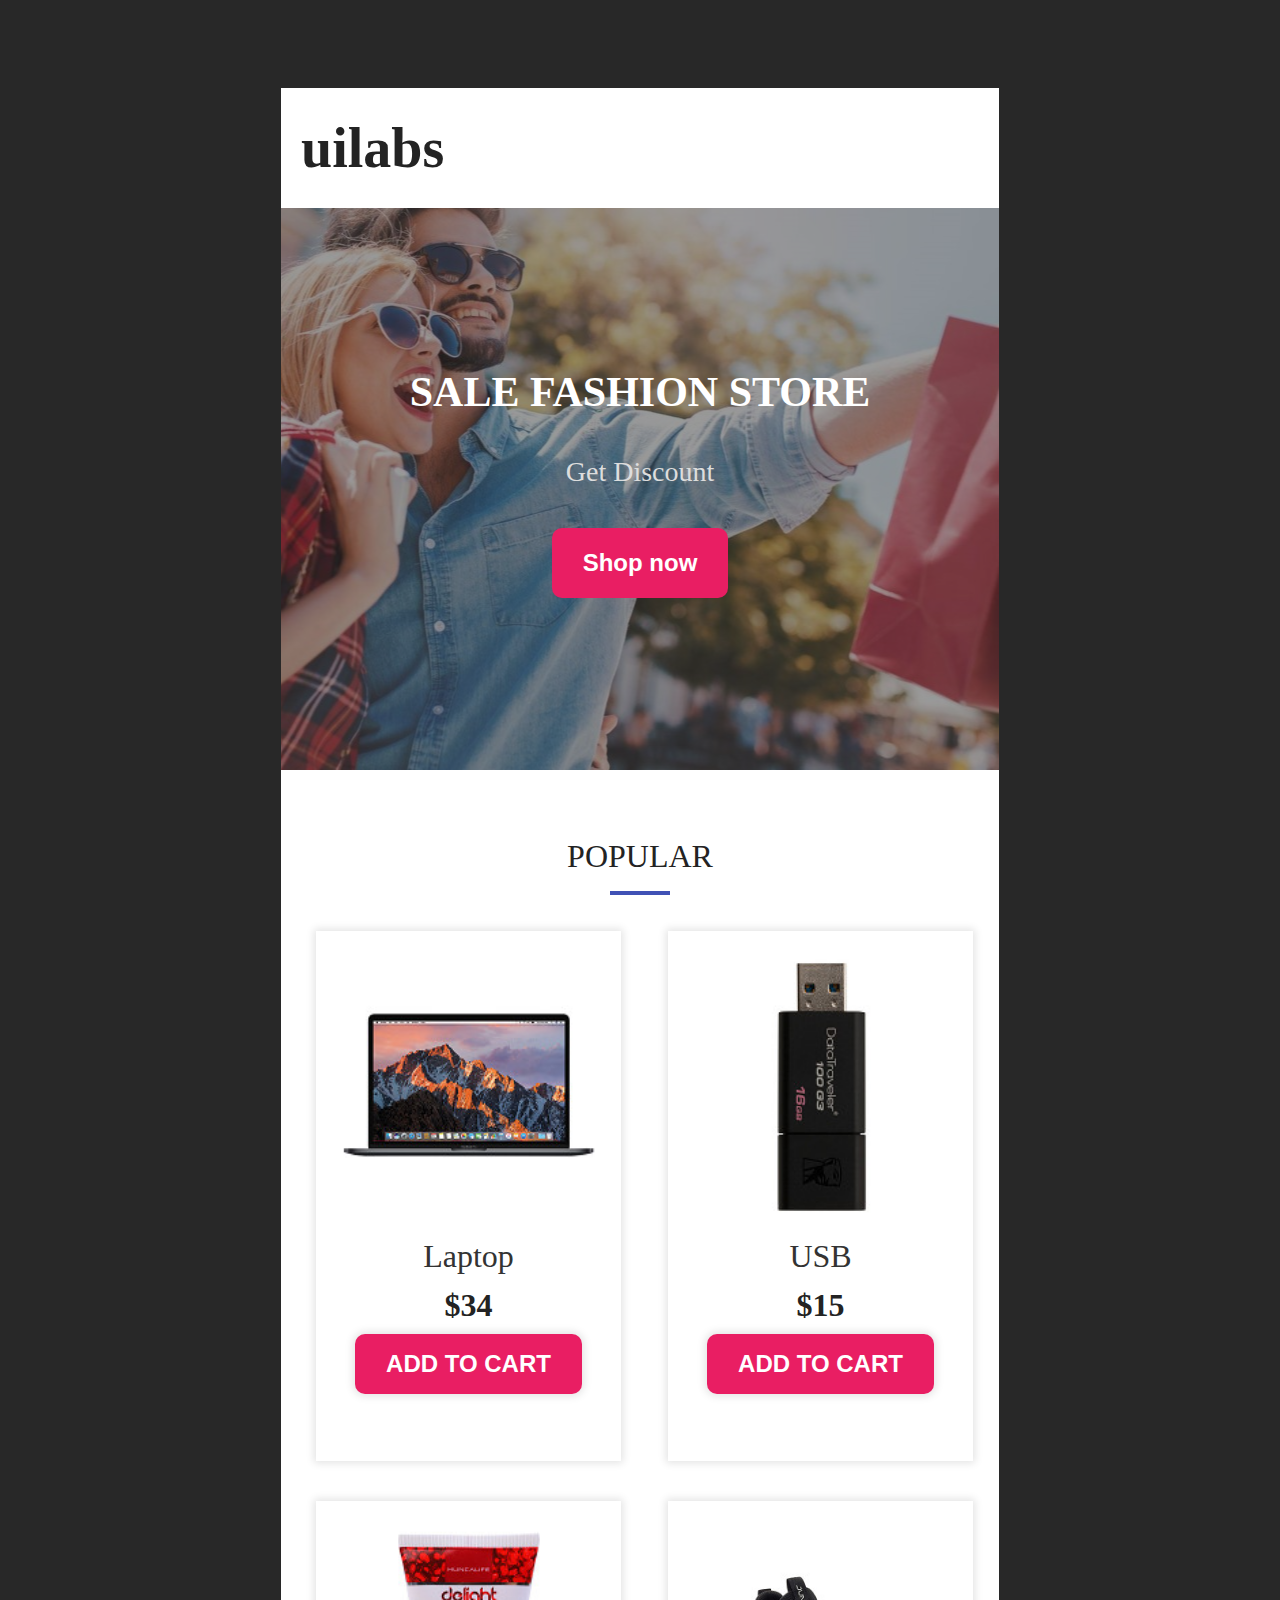
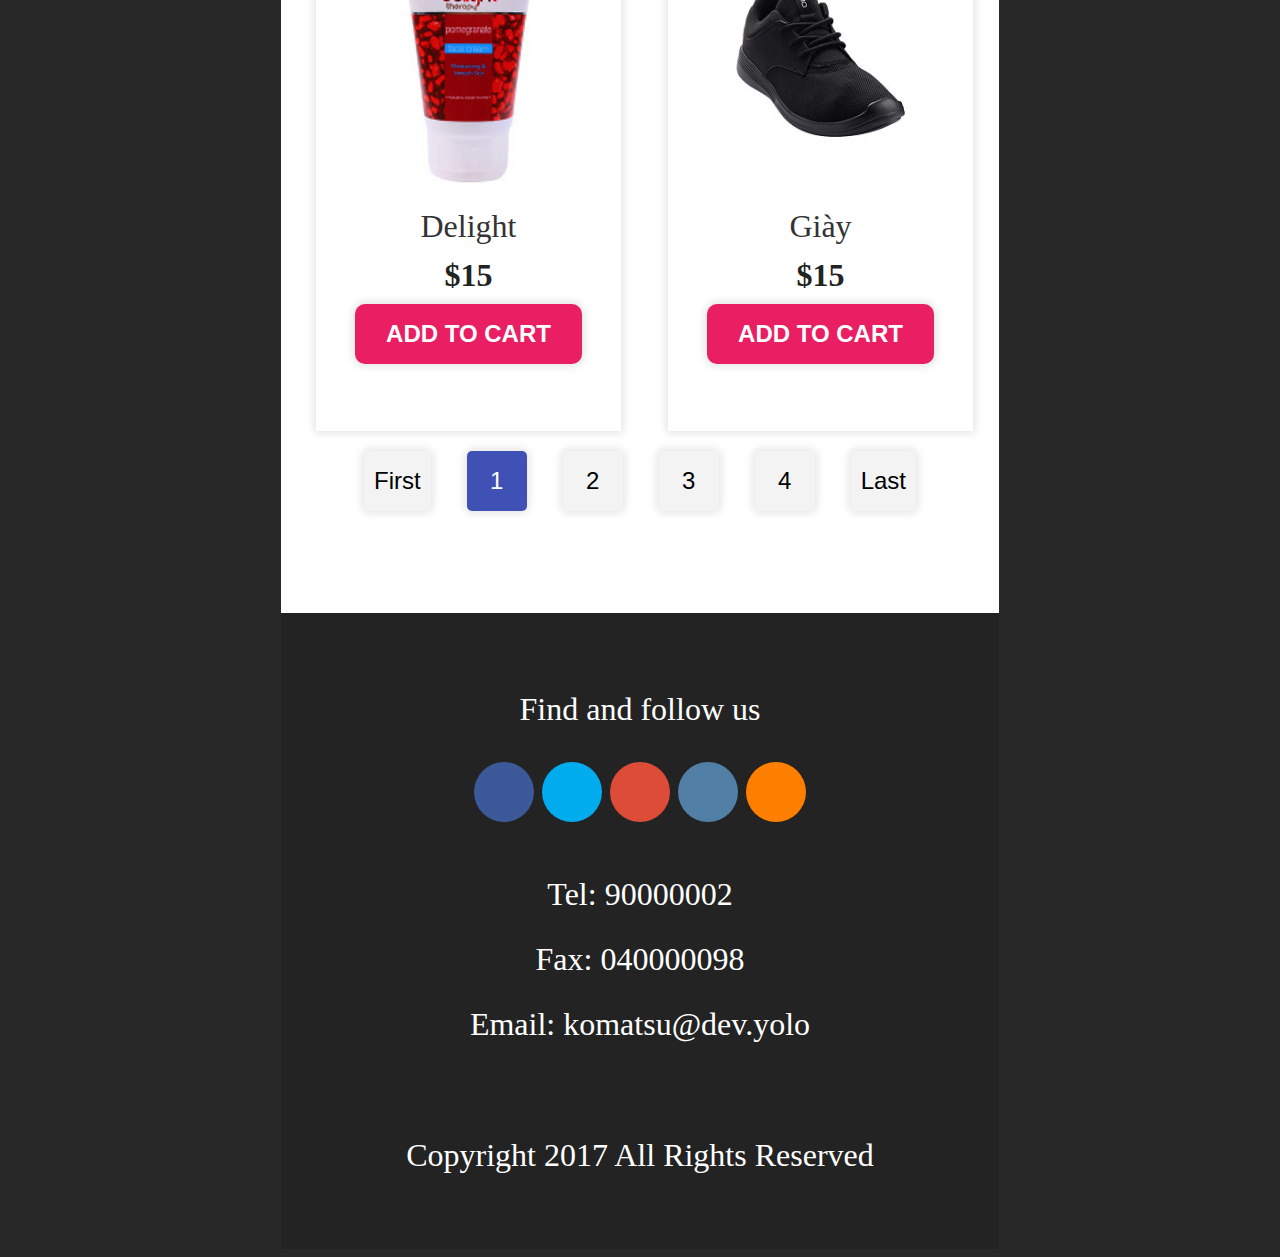
<file: index.html>
<!DOCTYPE html>
<html class="no-js">
    <head>
        <meta charset="utf-8">
            <title>UI labs</title>

    
        <meta name="description" content="">
        <meta name="HandheldFriendly" content="True">
        <meta name="MobileOptimized" content="320">
        <meta name="viewport" content="width=device-width, initial-scale=1, minimal-ui">
        <meta http-equiv="cleartype" content="on">


        <!-- Tile icon for Win8 (144x144 + tile color) -->
     <!--    <meta name="msapplication-TileImage" content="img/touch/apple-touch-icon-144x144-precomposed.png">
        <meta name="msapplication-TileColor" content="#222222"> -->

        <!-- SEO: If mobile URL is different from desktop URL, add a canonical link to the desktop page -->
        <!--
        <link rel="canonical" href="http://www.example.com/" >
        -->

        <!-- Add to homescreen for Chrome on Android -->
        <!--
        <meta name="mobile-web-app-capable" content="yes">
        -->

        <!-- For iOS web apps. Delete if not needed. https://github.com/h5bp/mobile-boilerplate/issues/94 -->
        <!--
        <meta name="apple-mobile-web-app-capable" content="yes">
        <meta name="apple-mobile-web-app-status-bar-style" content="black">
        <meta name="apple-mobile-web-app-title" content="">
        -->

        <!-- This script prevents links from opening in Mobile Safari. https://gist.github.com/1042026 -->
        <!--
        <script>(function(a,b,c){if(c in b&&b[c]){var d,e=a.location,f=/^(a|html)$/i;a.addEventListener("click",function(a){d=a.target;while(!f.test(d.nodeName))d=d.parentNode;"href"in d&&(d.href.indexOf("http")||~d.href.indexOf(e.host))&&(a.preventDefault(),e.href=d.href)},!1)}})(document,window.navigator,"standalone")</script>
        -->

        <link rel="stylesheet" type="text/css" href="css/css.css">
     <link rel="stylesheet" href="https://use.fontawesome.com/releases/v5.1.1/css/all.css"
          integrity="sha384-O8whS3fhG2OnA5Kas0Y9l3cfpmYjapjI0E4theH4iuMD+pLhbf6JI0jIMfYcK3yZ"
          crossorigin="anonymous">
    </head>
    <body>  
        <div class="container">
    <header>
        <div class="logo">
            <i class="fa fa-flask" aria-hidden="true"></i>
            <span style="font-weight: 600">uilabs</span>
        </div>
        <div class="right">
            <div class="icon search">
                <i class="fa fa-search" aria-hidden="true"></i>
            </div>
            <div class="icon nav">
                <i class="fa fa-bars" aria-hidden="true"></i>
            </div>
        </div>
    </header>
    <div class="item-1">
        <div class="background-op"></div>
        <div class="big white">SALE FASHION STORE</div>
        <div class="medium white">Get Discount</div>
        <button class="shop white">Shop now</button>
        <div class="slide-mark">
            <i class="fa fa-circle active" aria-hidden="true"></i>
            <i class="fa fa-circle" aria-hidden="true"></i>
            <i class="fa fa-circle" aria-hidden="true"></i>
        </div>
    </div>
    <div class="item-2">
        <div class="category">POPULAR</div>
        <hr>
        <div class="products">
            <div class="card">
                <div class="avt">
                    <img src="images/product-1.jpg">
                </div>
                <div class="name">
                    Laptop
                </div>
                <div class="rate">
                    <i class="fa fa-star up" aria-hidden="true"></i>
                    <i class="fa fa-star up" aria-hidden="true"></i>
                    <i class="fa fa-star up" aria-hidden="true"></i>
                    <i class="fa fa-star up" aria-hidden="true"></i>
                    <i class="fa fa-star" aria-hidden="true"></i>
                </div>
                <div class="price">$34</div>
                <button class="add white">ADD TO CART</button>
            </div>
            <div class="card">
                <div class="avt">
                    <img src="images/product-2.jpg">
                </div>
                <div class="name">
                    USB
                </div>
                <div class="rate">
                    <i class="fa fa-star up" aria-hidden="true"></i>
                    <i class="fa fa-star up" aria-hidden="true"></i>
                    <i class="fa fa-star up" aria-hidden="true"></i>
                    <i class="fa fa-star up" aria-hidden="true"></i>
                    <i class="fa fa-star up" aria-hidden="true"></i>
                </div>
                <div class="price">$15</div>
                <button class="add white">ADD TO CART</button>
            </div>
            <div class="card">
                <div class="avt">
                    <img src="images/product-3.jpg">
                </div>
                <div class="name">
                    Delight
                </div>
                <div class="rate">
                    <i class="fa fa-star up" aria-hidden="true"></i>
                    <i class="fa fa-star up" aria-hidden="true"></i>
                    <i class="fa fa-star up" aria-hidden="true"></i>
                    <i class="fa fa-star up" aria-hidden="true"></i>
                    <i class="fa fa-star up" aria-hidden="true"></i>
                </div>
                <div class="price">$15</div>
                <button class="add white">ADD TO CART</button>
            </div>
            <div class="card">
                <div class="avt">
                    <img src="images/product-4.jpg">
                </div>
                <div class="name">
                    Giày
                </div>
                <div class="rate">
                    <i class="fa fa-star up" aria-hidden="true"></i>
                    <i class="fa fa-star up" aria-hidden="true"></i>
                    <i class="fa fa-star up" aria-hidden="true"></i>
                    <i class="fa fa-star up" aria-hidden="true"></i>
                    <i class="fa fa-star up" aria-hidden="true"></i>
                </div>
                <div class="price">$15</div>
                <button class="add white">ADD TO CART</button>
            </div>
            <div class="card">
                <div class="avt">
                    <img src="images/product-4.jpg">
                </div>
                <div class="name">
                    Giày
                </div>
                <div class="rate">
                    <i class="fa fa-star up" aria-hidden="true"></i>
                    <i class="fa fa-star up" aria-hidden="true"></i>
                    <i class="fa fa-star up" aria-hidden="true"></i>
                    <i class="fa fa-star up" aria-hidden="true"></i>
                    <i class="fa fa-star up" aria-hidden="true"></i>
                </div>
                <div class="price">$15</div>
                <button class="add white">ADD TO CART</button>
            </div>
            <div class="card">
                <div class="avt">
                    <img src="images/product-1.jpg">
                </div>
                <div class="name">
                    Laptop
                </div>
                <div class="rate">
                    <i class="fa fa-star up" aria-hidden="true"></i>
                    <i class="fa fa-star up" aria-hidden="true"></i>
                    <i class="fa fa-star up" aria-hidden="true"></i>
                    <i class="fa fa-star up" aria-hidden="true"></i>
                    <i class="fa fa-star" aria-hidden="true"></i>
                </div>
                <div class="price">$34</div>
                <button class="add white">ADD TO CART</button>
            </div>
        </div>
        <div class="pag">
            <button>First</button>
            <button class="active">1</button>
            <button>2</button>
            <button>3</button>
            <button>4</button>
            <button>Last</button>
        </div>
    </div>
    <footer>
        <div>Find and follow us</div>
        <div class="ex-link">
            <div class="icon facebook"><i class="fa fa-rss" aria-hidden="true"></i></div>
            <div class="icon twitter"><i class="fa fa-rss" aria-hidden="true"></i></div>
            <div class="icon google"><i class="fa fa-rss" aria-hidden="true"></i></div>
            <div class="icon instagram"><i class="fa fa-rss" aria-hidden="true"></i></div>
            <div class="icon rss"><i class="fa fa-rss" aria-hidden="true"></i></div>
        </div>
        <div>Tel: 90000002</div>
        <div>Fax: 040000098</div>
        <div>Email: komatsu@dev.yolo</div>
        <div class="copyright">Copyright <i class="fa fa-copyright" aria-hidden="true"></i>
            2017 All Rights Reserved
        </div>
    </footer>
</div>


       
    </body>
</html>
</file>
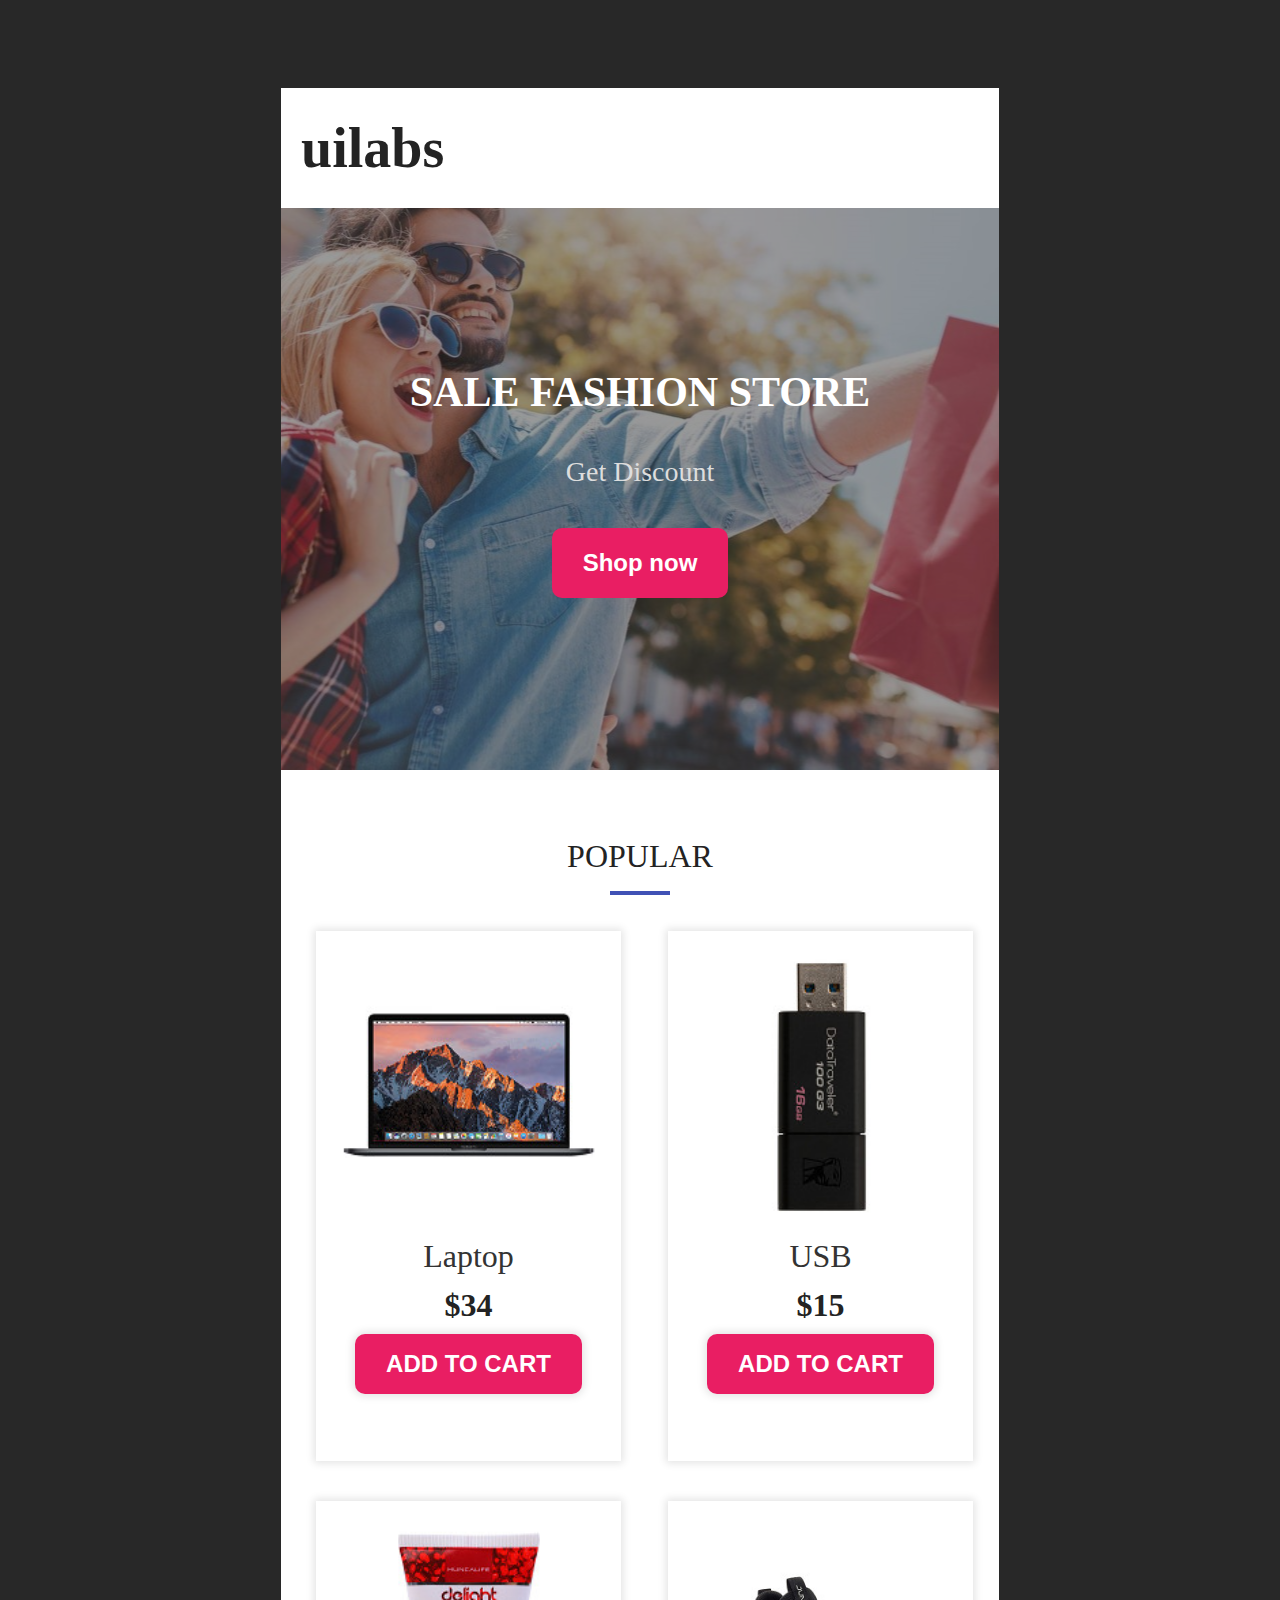
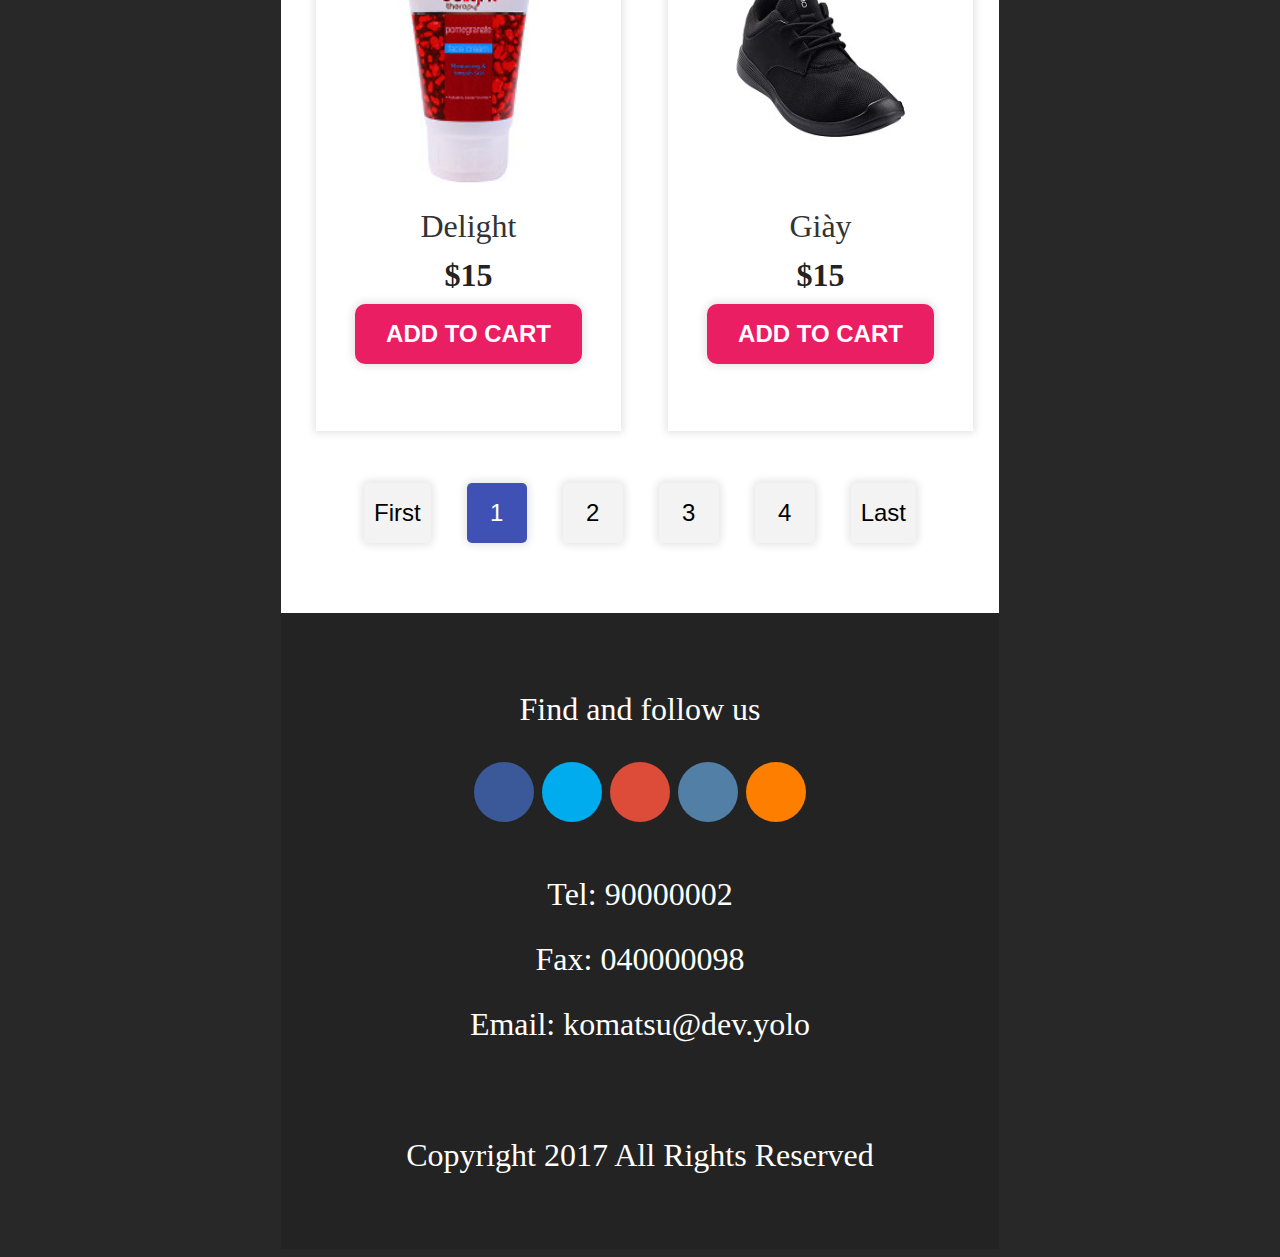
<file: app/index.html>
<!DOCTYPE html>
<html class="no-js">
<head>
    <title>UI labs</title>

    <meta charset="utf-8">
    <meta name="description" content="">
    <meta name="HandheldFriendly" content="True">
    <meta name="MobileOptimized" content="320">
    <meta name="viewport" content="width=device-width, initial-scale=1, minimal-ui">
    <meta http-equiv="cleartype" content="on">

    <link rel="stylesheet" type="text/css" href="css/css.css">
    <link rel="stylesheet" href="https://use.fontawesome.com/releases/v5.1.1/css/all.css"
          integrity="sha384-O8whS3fhG2OnA5Kas0Y9l3cfpmYjapjI0E4theH4iuMD+pLhbf6JI0jIMfYcK3yZ"
          crossorigin="anonymous">
</head>

<body>
<div class="container">
    <header>
        <div class="logo">
            <i class="fa fa-flask" aria-hidden="true"></i>
            <span style="font-weight: 600">uilabs</span>
        </div>
        <div class="right">
            <div class="icon search">
                <i class="fa fa-search" aria-hidden="true"></i>
            </div>
            <div class="icon nav">
                <i class="fa fa-bars" aria-hidden="true"></i>
            </div>
        </div>
    </header>
    <div class="item-1">
        <div class="background-op"></div>
        <div class="big white">SALE FASHION STORE</div>
        <div class="medium white">Get Discount</div>
        <button class="shop white">Shop now</button>
        <div class="slide-mark">
            <i class="fa fa-circle active" aria-hidden="true"></i>
            <i class="fa fa-circle" aria-hidden="true"></i>
            <i class="fa fa-circle" aria-hidden="true"></i>
        </div>
    </div>
    <div class="item-2">
        <div class="category">POPULAR</div>
        <hr>
        <div class="products">
            <div class="card">
                <div class="avt">
                    <img src="images/product-1.jpg">
                </div>
                <div class="name">
                    Laptop
                </div>
                <div class="rate">
                    <i class="fa fa-star up" aria-hidden="true"></i>
                    <i class="fa fa-star up" aria-hidden="true"></i>
                    <i class="fa fa-star up" aria-hidden="true"></i>
                    <i class="fa fa-star up" aria-hidden="true"></i>
                    <i class="fa fa-star" aria-hidden="true"></i>
                </div>
                <div class="price">$34</div>
                <button class="add white">ADD TO CART</button>
            </div>
            <div class="card">
                <div class="avt">
                    <img src="images/product-2.jpg">
                </div>
                <div class="name">
                    USB
                </div>
                <div class="rate">
                    <i class="fa fa-star up" aria-hidden="true"></i>
                    <i class="fa fa-star up" aria-hidden="true"></i>
                    <i class="fa fa-star up" aria-hidden="true"></i>
                    <i class="fa fa-star up" aria-hidden="true"></i>
                    <i class="fa fa-star up" aria-hidden="true"></i>
                </div>
                <div class="price">$15</div>
                <button class="add white">ADD TO CART</button>
            </div>
            <div class="card">
                <div class="avt">
                    <img src="images/product-3.jpg">
                </div>
                <div class="name">
                    Delight
                </div>
                <div class="rate">
                    <i class="fa fa-star up" aria-hidden="true"></i>
                    <i class="fa fa-star up" aria-hidden="true"></i>
                    <i class="fa fa-star up" aria-hidden="true"></i>
                    <i class="fa fa-star up" aria-hidden="true"></i>
                    <i class="fa fa-star up" aria-hidden="true"></i>
                </div>
                <div class="price">$15</div>
                <button class="add white">ADD TO CART</button>
            </div>
            <div class="card">
                <div class="avt">
                    <img src="images/product-4.jpg">
                </div>
                <div class="name">
                    Giày
                </div>
                <div class="rate">
                    <i class="fa fa-star up" aria-hidden="true"></i>
                    <i class="fa fa-star up" aria-hidden="true"></i>
                    <i class="fa fa-star up" aria-hidden="true"></i>
                    <i class="fa fa-star up" aria-hidden="true"></i>
                    <i class="fa fa-star up" aria-hidden="true"></i>
                </div>
                <div class="price">$15</div>
                <button class="add white">ADD TO CART</button>
            </div>
        </div>
        <div class="pag">
            <button>First</button>
            <button class="active">1</button>
            <button>2</button>
            <button>3</button>
            <button>4</button>
            <button>Last</button>
        </div>
    </div>
    <footer>
        <div>Find and follow us</div>
        <div class="ex-link">
            <div class="icon facebook"><i class="fa fa-rss" aria-hidden="true"></i></div>
            <div class="icon twitter"><i class="fa fa-rss" aria-hidden="true"></i></div>
            <div class="icon google"><i class="fa fa-rss" aria-hidden="true"></i></div>
            <div class="icon instagram"><i class="fa fa-rss" aria-hidden="true"></i></div>
            <div class="icon rss"><i class="fa fa-rss" aria-hidden="true"></i></div>
        </div>
        <div>Tel: 90000002</div>
        <div>Fax: 040000098</div>
        <div>Email: komatsu@dev.yolo</div>
        <div class="copyright">Copyright <i class="fa fa-copyright" aria-hidden="true"></i>
            2017 All Rights Reserved
        </div>
    </footer>
</div>


</body>
</html>
</file>
<file: css/css.css>
body {
    background: rgb(40, 40, 40);
    color: rgb(35, 35, 35);
    padding-top: 80px;
    font-size: 32px;
    /*width: 718px;*/
    text-align: center;
    box-sizing: border-box;

}

.container {
    width: 718px;
    display: block;
    margin-right: auto;
    margin-left: auto;
}

header {
    height: 120px;
    width: 718px;
    background: white;
    display: flex;
    justify-content: space-between;
    padding: 20px;
    font-size: 56px;
    box-sizing: border-box;

}

header > div {
    display: block;
    margin-top: auto;
    margin-bottom: auto;
}

.search {
    border-right: 1px solid #bbbbbb;
}

header .right {
    display: flex;
    justify-content: space-between;
}

.icon {
    padding-right: 20px;
    padding-left: 20px;
}

.logo > i {
    color: rgb(64, 81, 181);
}

i {
    font-size: 44px;
    cursor: pointer;
}

.item-1 {
    height: 562px;
    width: 718px;
    position: relative;
    z-index: 1;
    background-image: url("../images/background.jpg");
    background-position: center;
    margin-top: -160px;
}

.item-1 .background-op {
    height: 562px;
    width: 718px;
    position: absolute;
    background: rgb(51, 51, 51);
    opacity: 0.5;
    z-index: 2;
}

.item-1 .big {
    position: relative;

    z-index: 3;
    font-size: 42px;
    margin-top: 160px;
    padding-top: 160px;
    font-weight: 800;
}

.item-1 .medium {
    z-index: 3;
    position: relative;
    font-size: 28px;
    padding-top: 40px;
    padding-bottom: 40px;
    color: rgb(221, 221, 221);
}

button.shop {
    z-index: 3;
    position: relative;
    background: rgb(233, 30, 99);
    padding: 20px 30px;
    font-size: 24px;
    border: 1px solid transparent;
    border-radius: 10px;
    font-weight: 600;
}

.slide-mark {
    z-index: 3;
    position: relative;
    text-align: center;
    padding-top: 125px;
}

.slide-mark > i {
    background: transparent;
    color: white;
    font-size: 24px;
}

.slide-mark .active {
    color: rgb(233, 30, 99) !important;
}

.item-2 {
    height: 1375px;
    background: white;
    padding-top: 68px;
}

.item-2 .category {
    font-size: 32px;
    font-weight: 500;
}

.item-2 > hr {
    width: 60px;
    height: 4px;
    background: rgb(64, 81, 181);
    border: none;
}

.item-2 .products {
    width: 718px;
    max-height: 1130px;
    /*padding:20px;*/
    overflow: auto;
}

.card {
    box-sizing: border-box;
    width: 305px;
    height: 530px;
    margin: 20px 15px 20px 24px;
    padding: 20px 5px 20px 5px;
    display: inline-block;
    box-shadow: 0 0 8px 2px rgb(227, 227, 227);
}

.avt {
    height: 272px;
    padding-bottom: 10px;
    cursor: pointer;
}

.avt > img {
    height: 100%;
    width: auto;
}

.name {
    color: rgb(51, 51, 51);
    font-weight: 500;
    padding-top: 5px;
    padding-bottom: 5px;
}

.rate {
    padding-bottom: 5px;
}

.rate > i {
    font-size: 24px;
}

.fa-star {
    color: rgb(153, 153, 153);
}

.fa-star.up {
    color: rgb(254, 205, 45);
}

.price {
    padding-top: 2px;
    padding-bottom: 10px;
    font-weight: 600;
}

button.add {
    background: rgb(233, 30, 99);
    padding: 15px 30px;
    font-size: 24px;
    border: 1px solid transparent;
    border-radius: 10px;
    font-weight: 600;
    box-shadow: 0 0 8px 2px rgb(227, 227, 227);
}

.pag {
    color: rgb(68, 68, 68);
}

.pag > button {
    box-shadow: 0 0 8px 2px rgb(227, 227, 227);
    display: inline-block;
    height: 60px;
    min-width: 60px;
    background: rgb(243, 243, 243);
    padding: 10px;
    border: none;
    margin: 14px;
    border-radius: 5px;
    font-size: 24px;
    margin-top: 10px;
}

.pag .active {
    background: rgb(64, 81, 181);
    color: white;
}

footer {
    min-height: 572px;
    background: rgb(35, 35, 35);
    color: white;
    padding-top: 64px;
}

footer > div {
    padding-top: 14px;
    padding-bottom: 14px;
}

.ex-link {
    padding: 20px 40px 40px 40px;
}

.ex-link .icon {
    display: inline-block;
    border-radius: 50%;
    width: 60px;
    height: 60px;
    margin: auto;
    box-sizing: border-box;
}

.ex-link .icon > i {
    font-size: 26px;
    line-height: 60px;
    margin-left: 5px;
    margin-right: 5px;
}

.icon.facebook {
    background: rgb(59, 89, 152);
}

.icon.twitter {
    background: rgb(0, 172, 237);
}

.icon.google {
    background: rgb(221, 75, 57);
}

.icon.instagram {
    background: rgb(81, 127, 166);
}

.icon.rss {
    background: rgb(254, 126, 0);
}

.copyright {
    padding-top: 80px;
}

i.fa-copyright {
    font-size: 26px;
}

.white {
    color: white;
}

.color {
    background: rgb(233, 30, 99);
    color: rgb(64, 81, 181);
}
.products::-webkit-scrollbar {
    width: 0.3em;
}

.products::-webkit-scrollbar-track {
    -webkit-box-shadow: inset 0 0 6px rgba(0,0,0,0.3);
}

.products::-webkit-scrollbar-thumb {
    background-color: darkgrey;
    outline: 1px solid slategrey;
}
button {
    cursor: pointer;
}
</file>
<file: app/css/css.css>
body {
    background: rgb(40, 40, 40);
    color: rgb(35, 35, 35);
    padding-top: 80px;
    font-size: 32px;
    /*width: 718px;*/
    text-align: center;
    box-sizing: border-box;

}

.container {
    width: 718px;
    display: block;
    margin-right: auto;
    margin-left: auto;
}

header {
    height: 120px;
    width: 718px;
    background: white;
    display: flex;
    justify-content: space-between;
    padding: 20px;
    font-size: 56px;
    box-sizing: border-box;

}

header > div {
    display: block;
    margin-top: auto;
    margin-bottom: auto;
}

.search {
    border-right: 1px solid #bbbbbb;
}

header .right {
    display: flex;
    justify-content: space-between;
}

.icon {
    padding-right: 20px;
    padding-left: 20px;
}

.logo > i {
    color: rgb(64, 81, 181);
}

i {
    font-size: 44px;
    cursor: pointer;
}

.item-1 {
    height: 562px;
    width: 718px;
    position: relative;
    z-index: 1;
    background-image: url("../images/background.jpg");
    background-position: center;
    margin-top: -160px;
}

.item-1 .background-op {
    height: 562px;
    width: 718px;
    position: absolute;
    background: rgb(51, 51, 51);
    opacity: 0.5;
    z-index: 2;
}

.item-1 .big {
    position: relative;

    z-index: 3;
    font-size: 42px;
    margin-top: 160px;
    padding-top: 160px;
    font-weight: 800;
}

.item-1 .medium {
    z-index: 3;
    position: relative;
    font-size: 28px;
    padding-top: 40px;
    padding-bottom: 40px;
    color: rgb(221, 221, 221);
}

button.shop {
    z-index: 3;
    position: relative;
    background: rgb(233, 30, 99);
    padding: 20px 30px;
    font-size: 24px;
    border: 1px solid transparent;
    border-radius: 10px;
    font-weight: 600;
}

.slide-mark {
    z-index: 3;
    position: relative;
    text-align: center;
    padding-top: 125px;
}

.slide-mark > i {
    background: transparent;
    color: white;
    font-size: 24px;
}

.slide-mark .active {
    color: rgb(233, 30, 99) !important;
}

.item-2 {
    height: 1375px;
    background: white;
    padding-top: 68px;
}

.item-2 .category {
    font-size: 32px;
    font-weight: 500;
}

.item-2 > hr {
    width: 60px;
    height: 4px;
    background: rgb(64, 81, 181);
    border: none;
}

.item-2 .products {
    width: 718px;
    max-height: 1130px;
    /*padding:20px;*/
    /*overflow: auto;*/
}

.card {
    box-sizing: border-box;
    width: 305px;
    height: 530px;
    margin: 20px 15px 20px 24px;
    padding: 20px 5px 20px 5px;
    display: inline-block;
    box-shadow: 0 0 8px 2px rgb(227, 227, 227);
}

.avt {
    height: 272px;
    padding-bottom: 10px;
    cursor: pointer;
}

.avt > img {
    height: 100%;
    width: auto;
}

.name {
    color: rgb(51, 51, 51);
    font-weight: 500;
    padding-top: 5px;
    padding-bottom: 5px;
}

.rate {
    padding-bottom: 5px;
}

.rate > i {
    font-size: 24px;
}

.fa-star {
    color: rgb(153, 153, 153);
}

.fa-star.up {
    color: rgb(254, 205, 45);
}

.price {
    padding-top: 2px;
    padding-bottom: 10px;
    font-weight: 600;
}

button.add {
    background: rgb(233, 30, 99);
    padding: 15px 30px;
    font-size: 24px;
    border: 1px solid transparent;
    border-radius: 10px;
    font-weight: 600;
    box-shadow: 0 0 8px 2px rgb(227, 227, 227);
}

.pag {
    color: rgb(68, 68, 68);
    margin-top: 2rem;
}

.pag > button {
    box-shadow: 0 0 8px 2px rgb(227, 227, 227);
    display: inline-block;
    height: 60px;
    min-width: 60px;
    background: rgb(243, 243, 243);
    padding: 10px;
    border: none;
    margin: 14px;
    border-radius: 5px;
    font-size: 24px;
    margin-top: 10px;
}

.pag .active {
    background: rgb(64, 81, 181);
    color: white;
}

footer {
    min-height: 572px;
    background: rgb(35, 35, 35);
    color: white;
    padding-top: 64px;
}

footer > div {
    padding-top: 14px;
    padding-bottom: 14px;
}

.ex-link {
    padding: 20px 40px 40px 40px;
}

.ex-link .icon {
    display: inline-block;
    border-radius: 50%;
    width: 60px;
    height: 60px;
    margin: auto;
    box-sizing: border-box;
}

.ex-link .icon > i {
    font-size: 26px;
    line-height: 60px;
    margin-left: 5px;
    margin-right: 5px;
}

.icon.facebook {
    background: rgb(59, 89, 152);
}

.icon.twitter {
    background: rgb(0, 172, 237);
}

.icon.google {
    background: rgb(221, 75, 57);
}

.icon.instagram {
    background: rgb(81, 127, 166);
}

.icon.rss {
    background: rgb(254, 126, 0);
}

.copyright {
    padding-top: 80px;
}

i.fa-copyright {
    font-size: 26px;
}

.white {
    color: white;
}

.color {
    background: rgb(233, 30, 99);
    color: rgb(64, 81, 181);
}
/*.products::-webkit-scrollbar {
    width: 0.3em;
}

.products::-webkit-scrollbar-track {
    -webkit-box-shadow: inset 0 0 6px rgba(0,0,0,0.3);
}

.products::-webkit-scrollbar-thumb {
    background-color: darkgrey;
    outline: 1px solid slategrey;
}*/
button {
    cursor: pointer;
}
</file>
